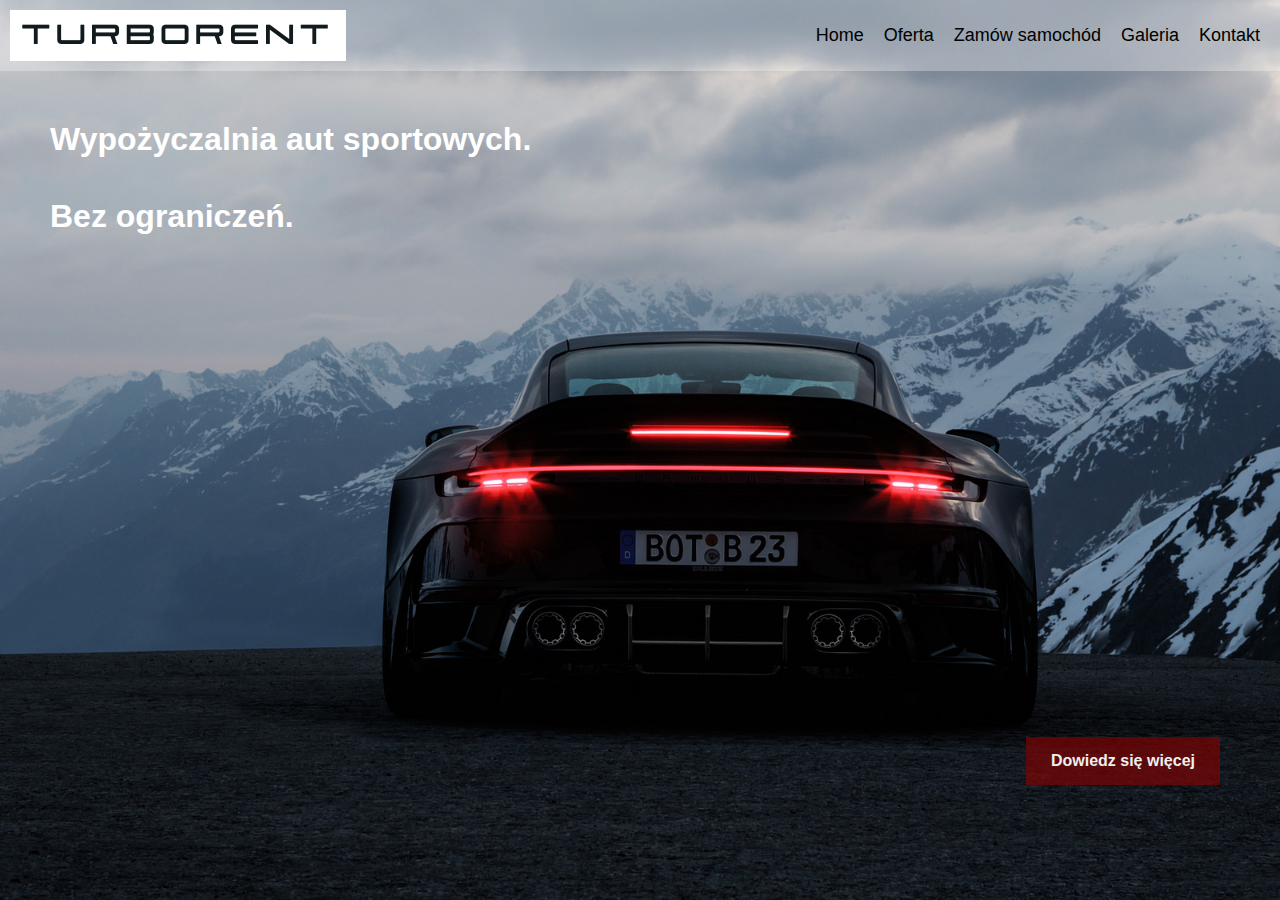
<file: index.html>
<!DOCTYPE html>
<html lang="en">
<head>
    <meta charset="UTF-8">
    <meta name="viewport" content="width=device-width, initial-zscale=1.0">
    <title>TurboRent - wypożyczalnia samochodów sportowych</title>
    <link rel="stylesheet" href="css/style.css">
    <link rel="stylesheet" href="css/lightbox.css"/>
    <script src="https://ajax.googleapis.com/ajax/libs/jquery/3.5.1/jquery.min.js"></script>   
    <script src="js/lightbox.js"></script>
    <script src="js/script.js"></script>
   
</head>
<body>
    <nav><!--Górny pasek: Logo i menu-->
        <a href="index.html"><div id="logo"></div></a>
        <div id="menu">
            <ul>
                <li><a href="#" onClick="menu(1)">Home</a></li>
                <li><a href="#" onClick="menu(2)">Oferta</a></li>
                <li><a href="configurator.html">Zamów samochód</a></li>
                <li><a href="#" onClick="menu(3)">Galeria</a></li>
                <li><a href="#" onClick="menu(4)">Kontakt</a></li>
            </ul>
        </div>
    </nav>

    <main><!--Głowna część strony-->
        <section class="container">
            <h1>Wypożyczalnia aut sportowych.</h1>
            <h2>Bez ograniczeń.</h2>
            <button class="buttton-moreinfo" onClick="menu(2)">Dowiedz się więcej</button>
        </section>
    </main>
    
</body>
</html>
</file>
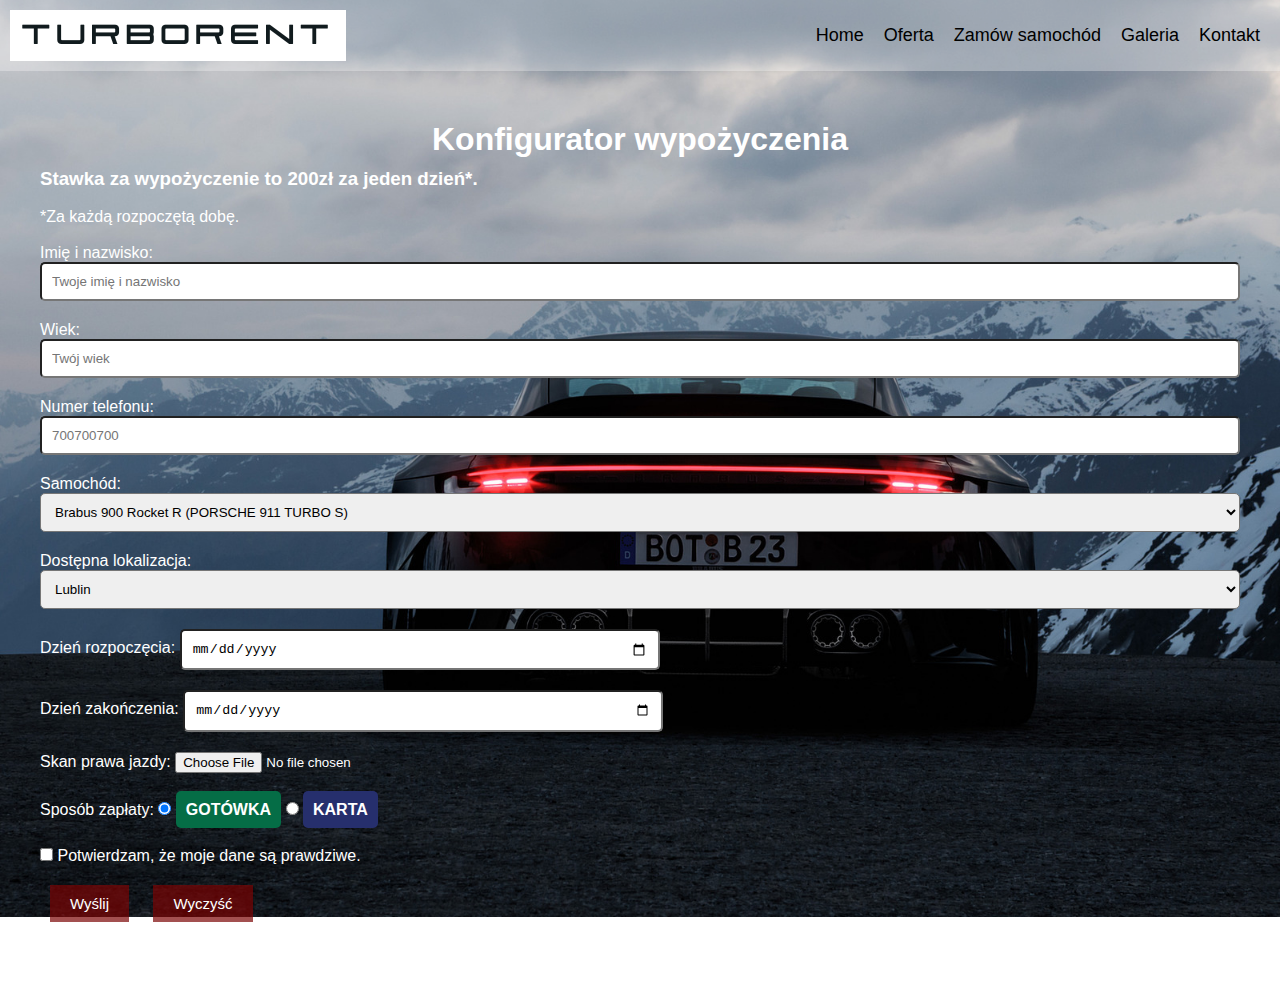
<file: configurator.html>
<!DOCTYPE html>
<html lang="en">
<head>
    <meta charset="UTF-8">
    <meta name="viewport" content="width=device-width, initial-scale=1.0">
    <title>TurboRent - wypożyczalnia samochodów sportowyc</title>
    <link rel="stylesheet" href="css/style.css">
    <link rel="stylesheet" href="css/lightbox.css">
    
    <script src="https://ajax.googleapis.com/ajax/libs/jquery/3.5.1/jquery.min.js"></script>  
    <script src="js/lightbox.js"></script>
    <script src="js/script.js" defer></script>
</head>
<body>
    <nav><!--Górny pasek: Logo i menu-->
        <a href="index.html"><div id="logo"></div></a>
        <div id="menu">
            <ul>
                <li><a href="#" onClick="menu(1)">Home</a></li>
                <li><a href="#" onClick="menu(2)">Oferta</a></li>
                <li><a href="configurator.html">Zamów samochód</a></li>
                <li><a href="#" onClick="menu(3)">Galeria</a></li>
                <li><a href="#" onClick="menu(4)">Kontakt</a></li>
            </ul>
        </div>
    </nav>

    <main><!--Głowna część strony-->
        <section class="config"><!--Treść nad formularzem-->
            <h1>Konfigurator wypożyczenia</h1>
                <h3>Stawka za wypożyczenie to 200zł za jeden dzień*.</h3><br>
                <p>*Za każdą rozpoczętą dobę.</p><br>
            <div class="configurator">
                
                <form onSubmit="wykonaj()"><!--Formularz-->
                    <ul>
                        <li><label for="fullname">Imię i nazwisko:</label><br>
                        <input type="text" name="fullname" id="fullname" placeholder="Twoje imię i nazwisko" 
                        pattern="[A-Za-z\s]{2,100}" required></li>
                        <li><label for="age">Wiek:</label><br>
                        <input type="number" name="age" id="age" min="18" placeholder="Twój wiek" required></li>
                        <li><label for="phone">Numer telefonu:</label><br>
                        <input type="tel" name="phone" id="phone" placeholder="700700700" pattern="[0-9]{9}" required></li>
                        <li>Samochód:<br>
                            <select id="carsList">
                                <option value="Brabus Porshe 911">Brabus 900 Rocket R (PORSCHE 911 TURBO S)</option>
                                <option value="Brabus AMG GT-63">Brabus 1000(MERCEDES-AMG GT 63 S E PERFORMANCE)</option>
                                <option value="BMW M3">BMW M3 CS</option>
                            </select>
                        </li>
                        <li>Dostępna lokalizacja:<br>
                            <select id="localization">
                                <option value="Lublin">Lublin</option>
                                <option value="Warszawa">Warszawa</option>
                                <option value="Kraków">Kraków</option>
                            </select>
                        </li>
                        <li><label for="date-start">Dzień rozpoczęcia: </label><input type="date" id="date-start" required></li>
                        <li><label for="date-end">Dzień zakończenia: </label><input type="date" id="date-end" required></li>
                        <li><label for="car-license-1">Skan prawa jazdy: </label><input type="file" id="car-license-1" accept="image/*"></li>
                        <li><br>Sposób zapłaty:
                            <input type="radio" name="platnosc" id="gotowka" value="Gotówka" required checked> <label for="gotowka" class="gotowka">Gotówka</label>
                            <input type="radio" name="platnosc" id="karta" value="Karta" required> <label for="karta" class="karta">Karta</label>
                        </li>
                        <li><br><input type="checkbox" id="license-check" required> <label for="license-check">Potwierdzam, że moje dane są prawdziwe.</label></li>
                        <li>
                            <button class="btn-normal" type="submit">Wyślij</button> 
                            <input type="reset" value="Wyczyść" class="btn-normal">
                        </li>
                    </ul>
                </form>
            </div>
            <div id="box"><!--Tu będą wyświetlane aktualne wypożyczenia z localStorage-->

            </div>
        </section>
    </main>
</body>
</html>
</file>
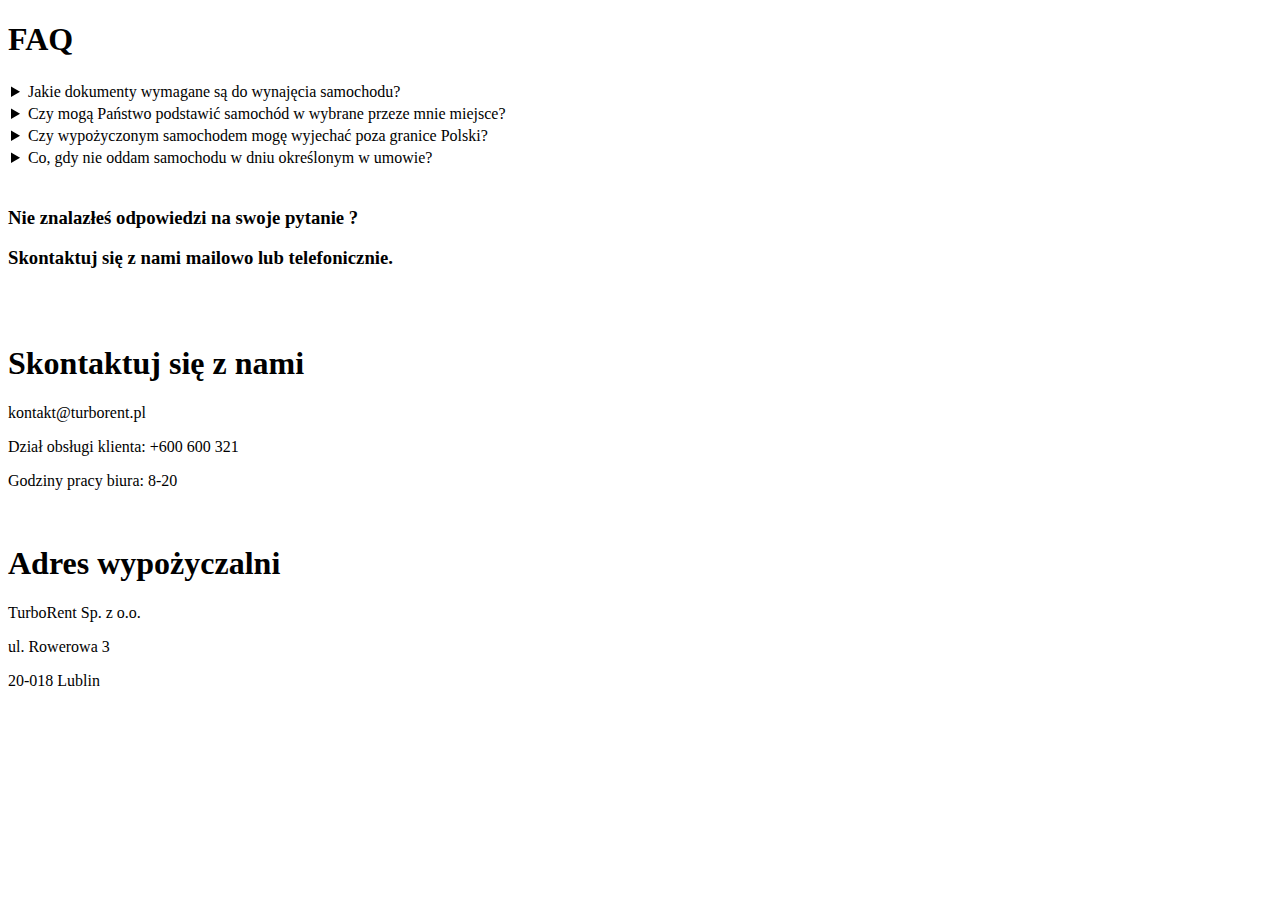
<file: contact.html>
<!DOCTYPE html>
<html lang="en">
<head>
    <meta charset="UTF-8">
    <meta name="viewport" content="width=device-width, initial-zscale=1.0">
    <title>TurboRent - wypożyczalnia samochodów sportowych</title>
</head>
<body>


    
    <main><!--Głowna część strony Kontakt-->
        <div id="kol2">
        <h1>FAQ</h1>
        <table>
            <tbody>
                <tr>
                    <td>
                        <details>
                            <!--Pytanie-->
                            <summary>Jakie dokumenty wymagane są do wynajęcia samochodu?</summary>
                            <!--Odpowiedź-->
                            <p>Do wynajęcia potrzebne jest ważne prawo jazdy, dowód osobisty lub inny aktualny dokument identyfikacyjny.</p>
                        </details>
                    </td>
                </tr>
                <tr>
                    <td>
                        <details>
                            <!--Pytanie-->
                            <summary>Czy mogą Państwo podstawić samochód w wybrane przeze mnie miejsce?</summary>
                            <!--Odpowiedź-->
                            <p>Tak, podstawiamy auta pod dowolny adres. Na terenie miasta w którym jest salon podstawienie oraz zwrot samochodu odbywają się bez dodatkowych kosztów, wdnatomiast wyjeżdżając poza obszar miasta koszt podstawienia/zwrotu wyliczany jest według stawki 5 netto/km.</p>
                        </details>
                    </td>
                </tr>
                <tr>
                    <td>
                        <details>
                            <!--Pytanie-->
                            <summary>Czy wypożyczonym samochodem mogę wyjechać poza granice Polski?</summary>
                            
                            <p>Tak, ale tylko za naszą pisemną zgodą.</p>
                        </details>
                    </td>
                </tr>
                <tr>
                    <td>
                        <details>
                            <!--Pytanie-->
                            <summary>Co, gdy nie oddam samochodu w dniu określonym w umowie?</summary>
                            <!--Odpowiedź-->
                            <p>W dniu zwrotu wysyłamy SMS z przypomnieniem. Jeżeli wynajmujący nie zwróci pojazdu, zgodnie z warunkami umowy naliczana jest kara w wysokości 200% dziennego kosztu wynajmu, za każdy zaległy dzień.</p>
                        </details>
                    </td>
                </tr>
            </tbody>
        </table>
        <!--Tekst pod FAQ-->
        <br><h3>Nie znalazłeś odpowiedzi na swoje pytanie ?</h3>
        <h3>Skontaktuj się z nami mailowo lub telefonicznie. </h3><br>
    </div>
    <br><div id="kol1"><!--Możliwości kontaktu-->
        <h1>Skontaktuj się z nami </h1>
        <p>kontakt@turborent.pl</p>
        <p>Dział obsługi klienta: +600 600 321</p>
        <p>Godziny pracy biura: 8-20</p><br>
        <!--Dane firmy-->   
        <h1>Adres wypożyczalni </h1>
        <p>TurboRent Sp. z o.o.</p>
        <p>ul. Rowerowa 3</p>
        <p>20-018 Lublin</p>
        
        
        
        </div>
    </main>
</body>
</html>
</file>
<file: css/style.css>
/* pozycjonowanie */
*, *:after, *:before {
    margin: 0;
    padding: 0;
    box-sizing: border-box;
}
/* Kolory */
:root {
    --main-color: #7b0505b2;
    --second-color: #1d1d1d;
}
/* ---------------------Ogólne ustawienia-----------*/
/* Ustawienia czcionki i tła */
body {
    font-family: sans-serif;
    background: url(../images/background.jpg) no-repeat center center fixed;
    background-size: cover;
    background-position: center;
    color: White;
}
/* gorny pasek-nawigacja*/
nav {
    display: flex;
    justify-content: space-between;
    align-items: center;
    background: rgba(255, 255, 255, 0.3);
    padding: 10px;
    font-size: 18px;
}
/* Ustawienia nawigacji */
#logo {
    background: url(../images/TurboRentnazwa.png) no-repeat;
    background-size: contain;
    display: block;
    width: 336px;
    height: 51px;
}
/*Menu w nawigacji*/
#menu ul {
    list-style: none;
    display: flex;
}

#menu li {
    margin: 0 10px;
}
/* Ustawienia elementu menu*/
#menu li a {
    text-decoration: none;
    color: black;
    font-size: 1em;
    text-align: center;
}
/* Pogrubienie po najechaniu */
#menu li:hover a {
    font-weight: 600;
}
/*Koniec: Menu po prawej*/
/*Odstępy w zawartości od górnego paska i między liniami*/
main {
    padding: 40px;
}
/* Tekst na stonie głownej */
.container h1, .container h2 {
    margin-bottom: 20px;
    padding: 10px;
    font-size: 200%;
}
/* Pozycja przycisku na stronie głownej */
.buttton-moreinfo {
    position: absolute;
    bottom: 100px;
    right: 60px;
}
/*Przyciski na stronie głownej i w ofercie*/
.button-offer, .buttton-moreinfo {
    cursor: pointer;
    background: var(--main-color);
    padding: 15px 25px;
    margin: 15px 0px;
    border: none;
    color: #efefef;
    font-size: 1em;
    font-weight: bold;
}
/* ---------------------Oferta-----------*/
/*zawartość zakładki Oferta*/
.offer-box {
    display: flex;
    justify-content: space-around;
    flex-wrap: wrap;
}
/*Tytuł w zakładce oferta*/
.offer-box-title {
    background: var(--second-color);
    color: #fff;
    padding: 20px;
    width: 100%;
    margin-bottom: 20px;
    text-align: center;
    font-size: 120%;
}
/* Oferta samochodu */
.offer-box-column {
    background: #b7b4b4;
    width: 30%;
    padding: 20px 40px;
    color: black;
}
/* wcięcie dla listy opisującej samochod */
.offer-box-column ul {
    padding: 10px 20px;
}
/*Pozycja zdjęcia w ofercie*/
.offer-car {
    text-align: center;
    padding: 20px 0px;
    display: flex;
    flex-wrap: wrap;
    margin: 0 auto;
    justify-content: center;
}
/*ustawienia zdjęcia w ofercie*/
.offer-car img {
    background-size: contain;
    width: 100%;
    height: auto;
    object-fit: cover;
    transition: transform 0.2s;
}
.offer-car img:hover{
    transform: scale(1.15);
}
/* ---------------------Zamów samochód-----------*/
/*Konfigurator */
.configurator{
    width: 100%;
    float: left;
}
.config ul {
    list-style: none;
}

.config ul li {
    margin-bottom: 10px;
}
.config h1{
    text-align: center;
}
/*ustawienia inputów */
input[type=text], input[type=number],input[type=select], input[type=tel],select {
    width: 100%;
    padding: 10px;
    margin-bottom: 10px;
    border-radius: 5px;
}
/*ustawienia pola date */
input[type=date]{
    width: 40%;
    padding: 10px;
    margin-bottom: 10px;
    border-radius: 5px;
}
/*ustawienia przycisków w formularzu */
.btn-normal {
    font-size: 15px;
    background: var(--main-color);
    padding: 10px 20px;
    margin:10px;
    color: #fff;
    border: none;
    cursor: pointer;
}
/*grafika w płatnościach */
.karta {
    background: #262F6D;
    color: #fff;
    padding: 10px;
    text-transform: uppercase;
    font-weight:bold;
    border-radius: 5px;
}
.gotowka {
    background:  #056D46;
    color: #fff;
    padding: 10px;
    text-transform: uppercase;
    font-weight:bold;
    border-radius: 5px;
}
/*Ustawienia wyświetlanych wypożyczeń */
#box{
    display: flex;
    justify-content: space-around;
    flex-wrap: wrap;
    padding: 10px;
}
#box h1, .config h1{
    width: 100%;
    font-size: 32px;
    padding: 10px;
}
.wypozyczenie{
    background: #b7b4b4;
    width: 33%;
    padding: 20px 40px;
    color: black;
    text-align: center;
    font-size: 18px;
}
.wypozyczenie b{
    font-size: 110%;
    font-weight: bold;
    text-align: center;
}

/* ---------------------Galeria-----------*/
#gallery {
    width: 100%;
    height: 100%;
    padding: 40px;
}

#gallery h1 {
    font-size: 2em;
    text-align: center;
}
#galeria {
    display: flex;
    flex-wrap: wrap;
    margin: 0 auto;
    justify-content: center;
}
/*Ustawienia pojedynczego elementu galerii*/
.element-galerii {
    margin: 20px;
    padding: 5px;
    width: 330px;
    height:auto;
}
.element-galerii img {
    object-fit: cover;
    width: 100%;
    border: solid 3px black;
  }

/* ---------------------Kontakt-----------*/
#kontakt{
    padding: 10px;
    text-align: left;
    width: 100%;
    height: 100%;
    color:black;
}
#kontakt h3{
    color:white;
}
#kol2 h1,#kol1 h1{
    font-size: 30px;
    text-align: center;
}
#kol1 p{
    font-size: 28px;
    font-weight: 500;
}
/*Prawa strona, dane kontaktowe i adres firmy*/
#kol1{
    text-align: left;
    width: 40%;
    float: right;  
    padding: 20px;
    background: rgba(255,255,255, 0.5);
    border-radius: 15px;
}
#kol2{
    width: 55%;
    float:left;

}
/*FAQ*/
table {
    width: 100%;
    border-collapse: collapse;

}
th {
    display: none;
}
/*Pytania i odpowiedzi*/
details {
    width: 100%;
    margin: 2px;
    background: rgba(255,255,255, 0.5);
    padding: 10px; 
    border-radius: 15px;
}
details p{
    padding-top: 5px;
    font-size: 18px;

}
summary {
    font-weight: bold;
    cursor: pointer;
    outline: none;
    font-size: 22px;
}
details p {
    margin: 0;
}

/* ---------------------Media queries-----------*/
@media screen and (max-width: 1100px) {
    main {
        padding: 35px;
    }
    .element-galerii {
        margin: 15px;
        width: 300px;
    }

    .offer-box-column{
        width:45%;
        font-size: 80%;
        margin: 10px;
    }
    .offer-box{
        display: flex;
        align-items: center;
        justify-content: space-around;
    }
    .butt-offer-space{
        width: 100%;
        display: flex;
        justify-content: center;
    }
    .wypozyczenie{
        font-size: 15px;
    }
     #kol2 h1,#kol1 h1,#kol2 summary {
        font-size: 24px;
    }
    #kol2 h3,#kol2 p,#kol1 p{
        font-size: 21px;
    }
}
@media screen and (max-width: 855px) {
    main {
        padding: 30px;
    }
    #logo{
        width: 200px;
        height: 30px;
    }
    #menu li a{
        font-size: 80%;
    }

    .offer-box-column {
        width: 80%;
        margin-bottom: 20px;
        font-size: 100%;
    }
    .offer-box-title {
        font-size: 100%;
    }

    input[type=date] {
        width: 100%;
    }
    .container h1, .container h2 {
        font-size: 150%;
    }
    .button-offer, .buttton-moreinfo {

        padding: 12px 20px;
        margin: 12px 0px;

    }
    .wypozyczenie{
        width: 45%;
        padding: 15px 30px;
        margin: 5px;
        font-size: 15px;
    }
    .wypozyczenie b{
        font-size: 100%;
    }
    .element-galerii {
        margin: 10px;
        width: 250px;
    }
    #kol2,#kol1{
        width:100%;
    }
    #kol2 h1,#kol1 h1, #kol2 summary{
        font-size: 20px;
    }
    #kol2 h3,#kol2 p,#kol1 p{
        font-size:17px;
    }
}
@media screen and (max-width: 700px) {
    .element-galerii {
        margin: 5px;
        width: 45%;
    }
}

@media screen and (max-width: 620px) {
    main {
        padding: 20px;
    }
    nav {
        flex-direction: column;
    }
    .element-galerii {
        margin: 5px;
        width: 330px;
    }
    #menu ul {
        flex-direction: row;
        padding: 10px 0px;
        font-size: 110%;
    }
    
    #menu ul li {
    text-align: center;
    }


    .offer-box-column {
        width: 85%;
        padding: 10px 20px;
        font-size: 100%;
    }

    .karta.gotowka{
        padding: 0%;
        font-size: 80%;
    }
    
    .config ul li {
        font-size: 18px;
    }
    .config h1,#box h1,#kol2 h1,#kol1 h1,#kol2 p{
        font-size: 20px;
    }
    .btn-normal, .btn-3, .btn-reset {
        padding: 8px 16px;
        margin: 8px 0;
    }
    .wypozyczenie {
        width: 100%;
        margin:5px;
    }
    #kol2 h1,#kol1 h1, #kol2 summary{
        font-size: 18px;
    }
    #kol2 h3,#kol2 p,#kol1 p{
        font-size:15px;
    }
}
@media screen and (max-width: 450px) {
    main {
        padding: 10px;
    }
    #menu ul {
        text-align: center;
        flex-direction: column;
    }
    main{
        font-size: 80%;
    }

    #kol2 h1,#kol1 h1, #kol2 summary{
        font-size: 16px;
    }
    #kol2 h3,#kol2 p,#kol1 p{
        font-size:14px;
    }

    .element-galerii {
        width:100%;
    }
    input[type="radio"] {
        display: block;
        margin: 5px 0;
    }
    .karta,.gotowka{
        margin: 5px 10px;
        display: block;
        width:120px;
        text-align: center;
    }
}
</file>
